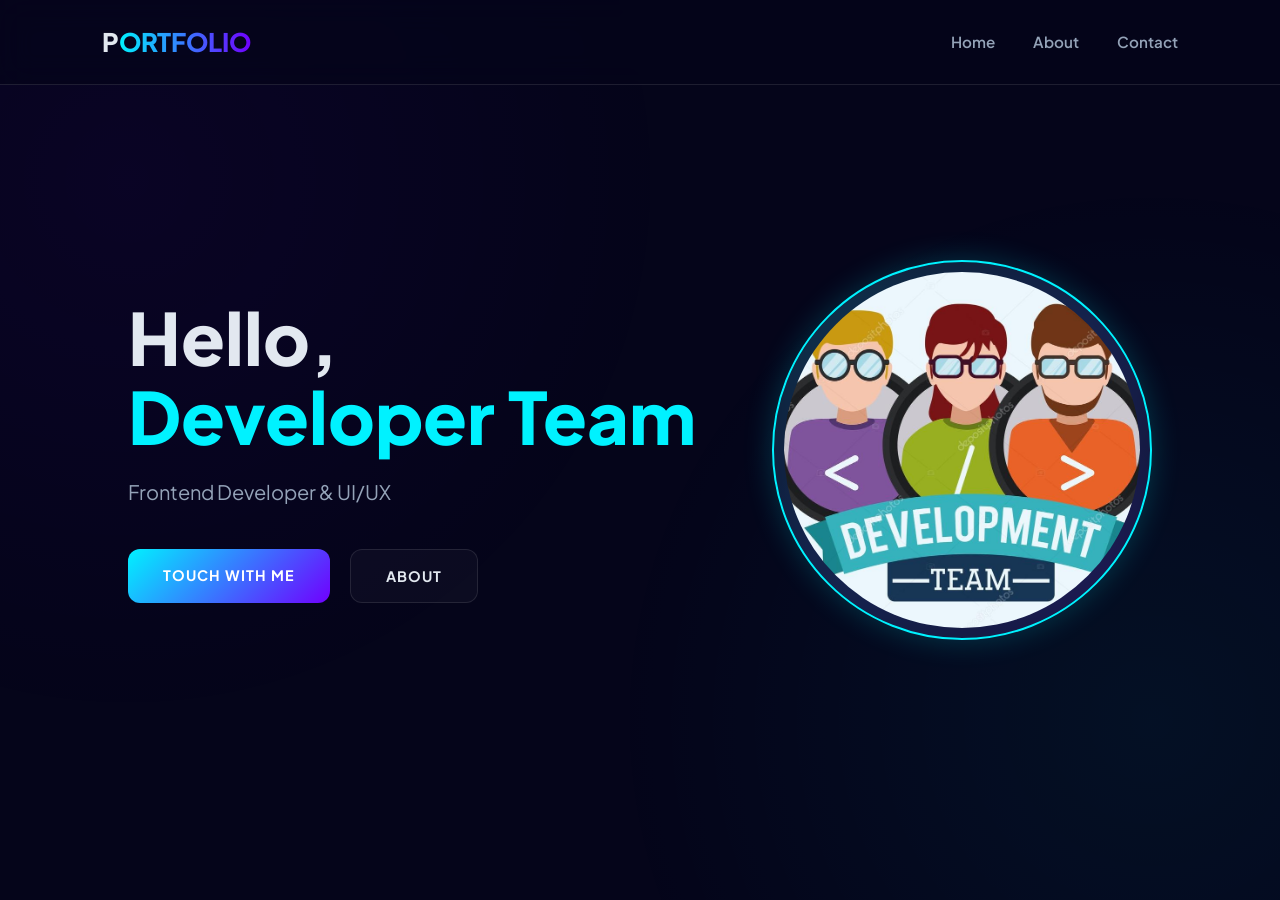
<file: index.html>
<!DOCTYPE html>
<html lang="en">

<head>
    <meta charset="UTF-8">
    <meta name="viewport" content="width=device-width, initial-scale=1.0">
    <title> Portfolio</title>
    <link rel="stylesheet" href="style.css">
</head>

<body>

    <header>
        <h2 class="logo">P<span>ORTFOLIO</span></h2>
        <nav id="nav">
            <a href="">Home</a>
            <a href="about.html">About</a>
            <a href="contact.html">Contact</a>
        </nav>
       <div class="menu-toggle" onclick="toggleMenu()">☰</div>
    </header>

    <main>
        <section id="home" class="firstSection">
            <div class="leftSection">
                <h1>Hello,  <span class="highlight">Developer Team</span></h1>
                <p>Frontend Developer & UI/UX </p>
                <div class="buttons">
                    <a href="contact.html" class="btn btn-filled">Touch with Me</a>
                    <a href="about.html" class="btn btn-outline">About</a>
                </div>
            </div>
            <div class="rightSection">
                <div class="image-box">
                    <img src="developer image.jpg" alt="Pratibha">
                </div>
            </div>
        </section>


    </main>

    <script src="script.js"></script>


</body>


</html>
</file>
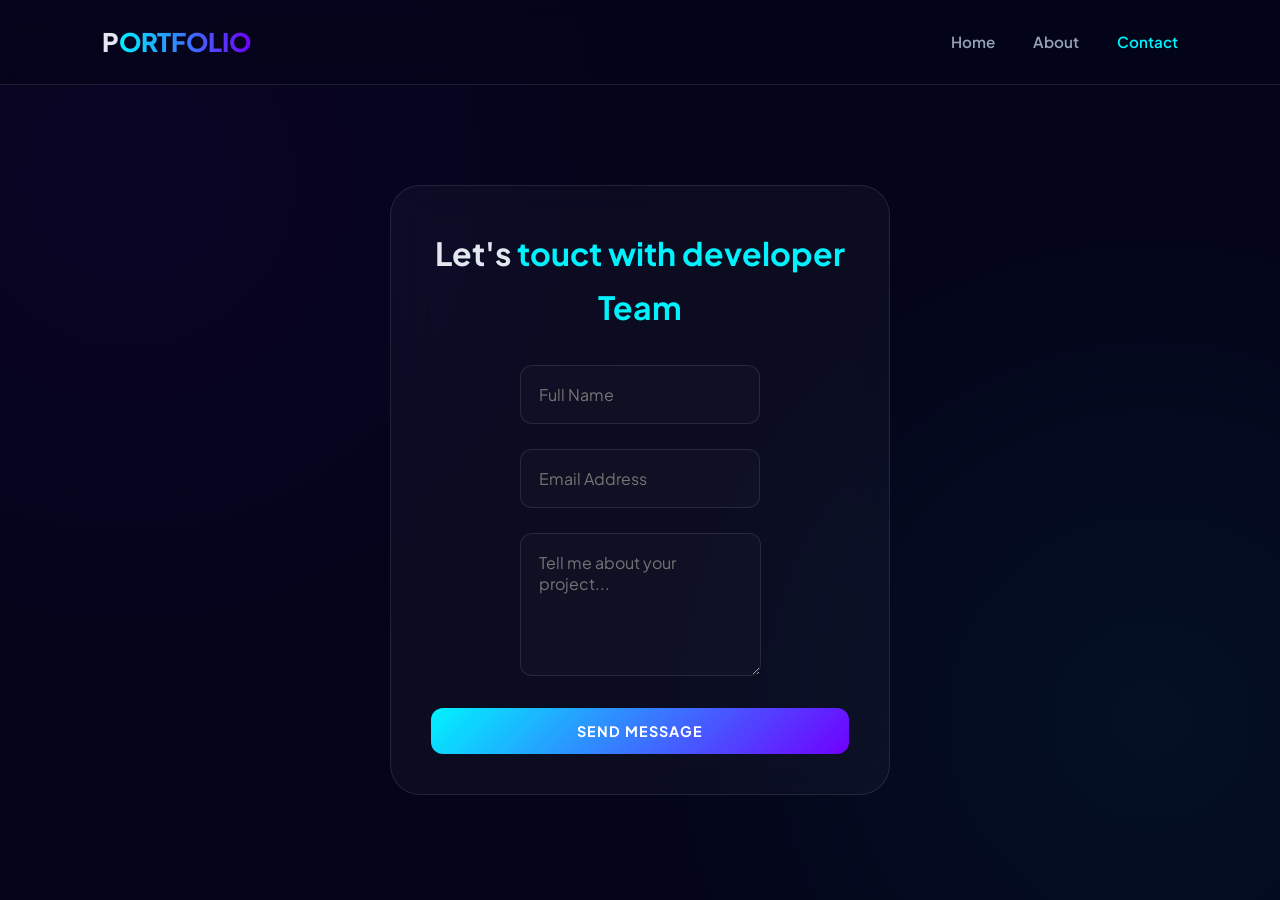
<file: contact.html>
<!DOCTYPE html>
<html lang="en">
<head>
    <meta charset="UTF-8">
    <meta name="viewport" content="width=device-width, initial-scale=1.0">
    <title>Contact | Portfolio</title>
    <link rel="stylesheet" href="style.css">
    <style>
        .contact-page { 
            min-height: 100vh; 
            display: flex; 
            justify-content: center; 
            align-items: center; 
            padding-top: 80px;
        }
        .glass-form-box {
            background: var(--glass-bg);
            border: 1px solid var(--glass-border);
            backdrop-filter: blur(20px);
            padding: 40px;
            border-radius: 30px;
            width: 100%;
            max-width: 500px;
            text-align: center;
        }
        .glass-form-box h2 { margin-bottom: 30px; font-size: 2rem; }
    </style>
</head>
<body>
    <header>
        <h2 class="logo">P<span>ORTFOLIO</span></h2>
        <nav>
            <a href="index.html">Home</a>
            <a href="about.html">About</a>
            <a href="contact.html" style="color: var(--accent-cyan);">Contact</a>
        </nav>
    </header>

    <div class="contact-page">
        <div class="glass-form-box">
            <h2>Let's <span class="highlight">touct with developer Team</span></h2>
            <form>
                <input type="text" placeholder="Full Name" required>
                <input type="email" placeholder="Email Address" required>
                <textarea placeholder="Tell me about your project..." rows="5" required></textarea>
                <button type="submit" class="btn btn-filled" style="width: 100%;">Send Message</button>
            </form>
        </div>
    </div>
</body>
</html>
</file>
<file: style.css>
@import url('https://fonts.googleapis.com/css2?family=Plus+Jakarta+Sans:wght@300;400;600;800&display=swap');

:root {
  --bg-dark: #05051a;
  --glass-bg: rgba(255, 255, 255, 0.03);
  --glass-border: rgba(255, 255, 255, 0.1);
  --accent-cyan: #00f2ff;
  --accent-purple: #7000ff;
  --text-main: #e2e8f0;
  --text-muted: #94a3b8;
  --transition: all 0.5s cubic-bezier(0.23, 1, 0.32, 1);
}

* {
    margin: 0;
    padding: 0;
    box-sizing: border-box;
    font-family: 'Plus Jakarta Sans', sans-serif;
}

body {
    background-color: var(--bg-dark);
    color: var(--text-main);
    line-height: 1.7;
    overflow-x: hidden;
}

/* --- Animated Background Mesh --- */
body::before {
    content: "";
    position: fixed;
    top: 0; left: 0; width: 100%; height: 100%;
    background: 
        radial-gradient(circle at 10% 20%, rgba(112, 0, 255, 0.05) 0%, transparent 40%),
        radial-gradient(circle at 90% 80%, rgba(0, 242, 255, 0.05) 0%, transparent 40%);
    z-index: -1;
}

/* --- Premium Navigation --- */
header {
    display: flex;
    justify-content: space-between;
    align-items: center;
    padding: 20px 8%;
    background: rgba(5, 5, 26, 0.7);
    backdrop-filter: blur(15px);
    position: fixed;
    width: 100%;
    z-index: 1000;
    border-bottom: 1px solid var(--glass-border);
}

.logo { font-size: 1.6rem; font-weight: 800; }
.logo span { background: linear-gradient(to right, var(--accent-cyan), var(--accent-purple)); -webkit-background-clip: text; -webkit-text-fill-color: transparent; }

nav a {
    color: var(--text-muted);
    margin-left: 35px;
    text-decoration: none;
    font-weight: 600;
    font-size: 0.95rem;
    transition: var(--transition);
}

nav a:hover { color: var(--accent-cyan); text-shadow: 0 0 10px rgba(0, 242, 255, 0.5); }

/* --- Hero Section Redesign --- */
.firstSection {
    min-height: 100vh;
    display: flex;
    align-items: center;
    justify-content: space-between;
    padding: 0 10%;
    gap: 60px;
}

.leftSection h1 { font-size: 4.5rem; line-height: 1.1; margin-bottom: 20px; font-weight: 800; }
.highlight { color: var(--accent-cyan); }

.leftSection p { 
    font-size: 1.25rem; 
    color: var(--text-muted); 
    margin-bottom: 40px; 
    max-width: 500px;
}

/* --- Neon Buttons --- */
.buttons { display: flex; gap: 20px; }
.btn {
    padding: 14px 35px;
    border-radius: 12px;
    text-decoration: none;
    font-weight: 700;
    font-size: 0.9rem;
    text-transform: uppercase;
    letter-spacing: 1px;
    transition: var(--transition);
    position: relative;
    overflow: hidden;
}

.btn-filled { 
    background: linear-gradient(135deg, var(--accent-cyan), var(--accent-purple));
    color: white;
    border: none;
}

.btn-outline { 
    border: 1px solid var(--glass-border);
    background: var(--glass-bg);
    color: var(--text-main);
}

.btn:hover { 
    transform: translateY(-5px) scale(1.02);
    box-shadow: 0 15px 30px rgba(112, 0, 255, 0.3);
}

/* --- Floating Image Box with Glow --- */
.image-box {
    width: 400px;
    height: 400px;
    position: relative;
    background: var(--glass-bg);
    border-radius: 24% 76% 35% 65% / 49% 30% 70% 51%;
    border: 1px solid var(--glass-border);
    padding: 15px;
    animation: float 6s ease-in-out infinite, morph 15s ease-in-out infinite alternate;
}

.image-box::after {
    content: "";
    position: absolute;
    inset: -20px;
    background: linear-gradient(135deg, var(--accent-cyan), var(--accent-purple));
    filter: blur(50px);
    opacity: 0.2;
    z-index: -1;
}


.image-box {
    width: 380px;
    height: 380px;
    position: relative;
    background: var(--glass-bg);
    border-radius: 50%; 
    border: 2px solid var(--accent-cyan);
    padding: 10px;
    display: flex;
    justify-content: center;
    align-items: center;
    overflow: hidden; 
    animation: float 6s ease-in-out infinite;
    box-shadow: 0 0 30px rgba(0, 242, 255, 0.2);
}

.image-box img {
    width: 100%;
    height: 100%;
    object-fit: cover; 
    border-radius: 50%;
}

/* --- Mobile Header Fix --- */
@media (max-width: 1000px) {
    header {
        padding: 15px 5%; 
    }

    .menu-toggle {
        display: block; 
        font-size: 1.8rem;
        cursor: pointer;
        color: var(--text-main);
    }

    nav {
        position: absolute;
        top: 100%;
        left: 0;
        width: 100%;
        background: rgba(5, 5, 26, 0.98); 
        backdrop-filter: blur(20px);
        display: none; 
        flex-direction: column;
        padding: 20px 0;
        border-bottom: 1px solid var(--glass-border);
        text-align: center;
    }

    
    nav.active {
        display: flex;
    }

    nav a {
        margin: 15px 0;
        font-size: 1.1rem;
        display: block;
        width: 100%;
    }
}


@media (min-width: 1001px) {
    .menu-toggle {
        display: none;
    }
}

@keyframes float {
    0%, 100% { transform: translateY(0); }
    50% { transform: translateY(-20px); }
}

@keyframes morph {
    0% { border-radius: 24% 76% 35% 65% / 49% 30% 70% 51%; }
    100% { border-radius: 76% 24% 65% 35% / 30% 49% 51% 70%; }
}


.contact-card {
    background: var(--glass-bg);
    backdrop-filter: blur(20px);
    padding: 50px;
    border-radius: 30px;
    border: 1px solid var(--glass-border);
    box-shadow: 0 25px 50px rgba(0,0,0,0.3);
}

input, textarea {
    background: rgba(255,255,255,0.02);
    border: 1px solid var(--glass-border);
    padding: 18px;
    font-size: 1rem;
    color: white;
    border-radius: 12px;
    margin-bottom: 25px;
    transition: var(--transition);
}

input:focus, textarea:focus {
    border-color: var(--accent-cyan);
    background: rgba(0, 242, 255, 0.05);
}


@media (max-width: 1000px) {
    .firstSection { flex-direction: column-reverse; text-align: center; padding-top: 150px; }
    .leftSection h1 { font-size: 3rem; }
    .image-box { width: 300px; height: 300px; }
    .buttons { justify-content: center; }
}
</file>
